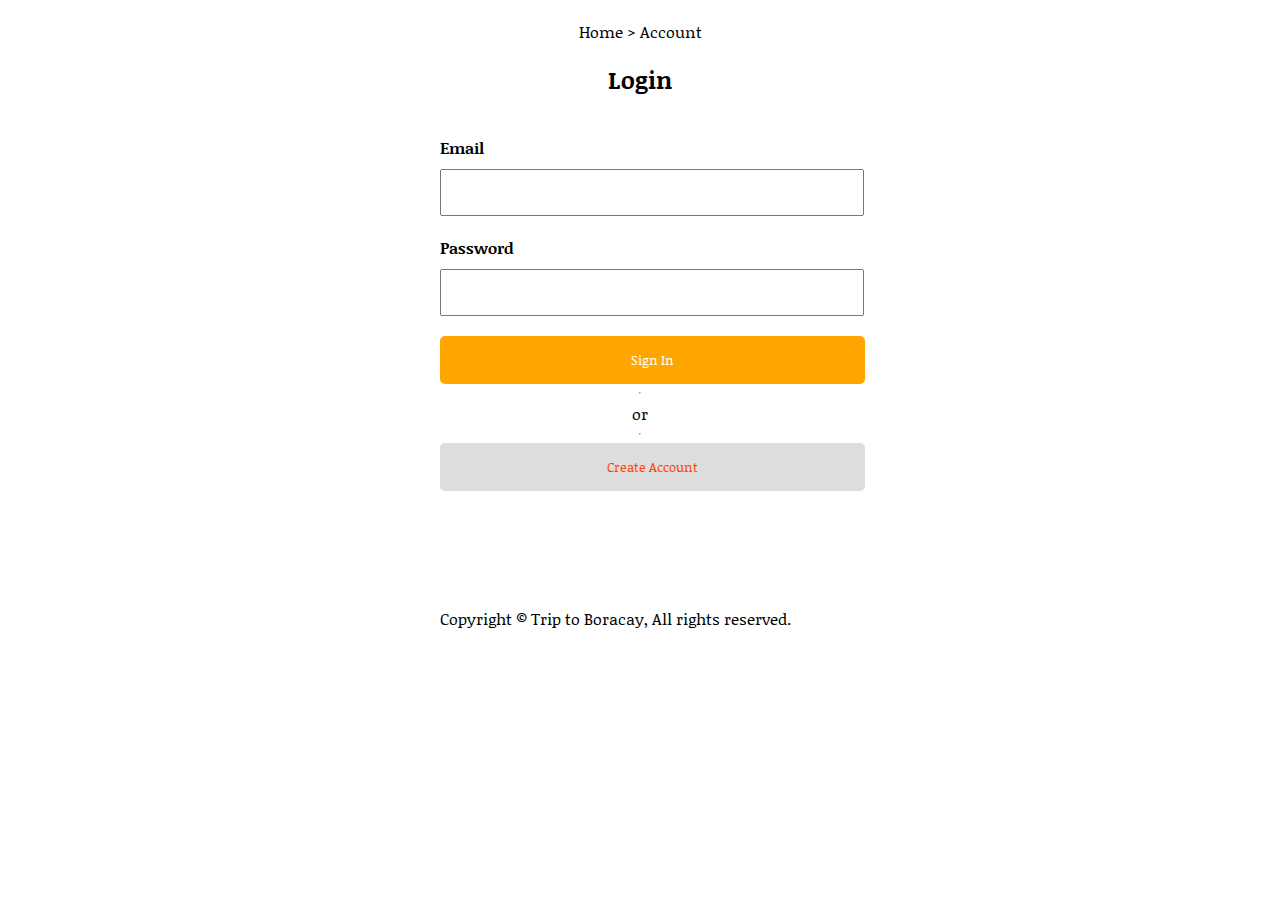
<file: adventures_in_boracay/login.html>
<!DOCTYPE html>
<html lang="en">
<head>
  <meta charset="UTF-8">
  <meta name="viewport" content="width=device-width, initial-scale=1.0">
  <link rel="stylesheet" href="login.css">
  <link
  rel="stylesheet"
  href="https://fonts.googleapis.com/css2?family=Material+Symbols+Outlined:opsz,wght,FILL,GRAD@20..48,100..700,0..1,-50..200"
/>
<link
  rel="stylesheet"
  href="https://fonts.googleapis.com/css2?family=Material+Symbols+Rounded:opsz,wght,FILL,GRAD@20..48,100..700,0..1,-50..200"
/>
<link
  rel="stylesheet"
  href="https://fonts.googleapis.com/css2?family=Material+Symbols+Rounded:opsz,wght,FILL,GRAD@24,400,1,0"
/>



  <title>Document</title>
</head>
<body>

  <div class="heading1">
    <div>
      Home > Account
    </div>
    <h2>
      Login
    </h2>
  </div>

  <div class="login">
    <div class="container">
      <label for="">Email</label>
      <input id="email" type="email">
      <label for="">Password</label>
      <input id="password" type="password">
      <button onclick="loginButton()">Sign In</button>
      <hr><span class="or-text">or</span><hr>
      <button id="create-account" onclick="registrationToggle()">Create Account</button>
    </div>
  </div>
  
  <div id="registration"> 
    <div class="container2">
      <span id="close" onclick="registrationToggle()">&times;</span>
      <h2>Create Account</h2>
      <label for="">First Name</label>
      <input type="text">
      <label for="">Last Name</label>
      <input type="text">
      <label for="">Email</label>
      <input id="email-input" type="email">
      <label for="">Password</label>
      <input id="password-input" type="password">
      <button id="create-button" onclick="getUserRegister()">Create</button>
    </div>
  </div>

  <footer>
    <div class="container">
      <div class="col-lg-8">
        <p>Copyright © Trip to Boracay, All rights reserved.
      </div>
    </div>
  </footer>
  <script src="login.js"></script>
</body>
</html>
</file>
<file: adventures_in_boracay/login.css>
@import url('https://fonts.googleapis.com/css2?family=Archivo+Black&family=Montserrat:wght@400;700&family=Noticia+Text&family=Pixelify+Sans&family=Roboto:wght@400;500;700&display=swap');


body {
  padding: 0px;
  margin: 0px;
  font-family: 'Noticia Text', serif;
}

.main {
  display: flex;
  justify-content: center;
}



nav{
  background-color: #f5f5f5;;
}

nav ul {
  display: flex;
  justify-content: center;
  align-items: center;
  margin: 0px;
}

nav ul li {
  margin: 25px;
  /* padding: 10px; */
  list-style: none;
  font-size: 18px;
  font-weight: bold;
}

nav ul li a {
  text-decoration: none;
  color: orange;
}

.heading1 {
  display: flex;
  flex-direction: column;
  justify-content: center;
  align-items: center;
  padding: 10px;
  margin: 10px;
}

.mens-category div {
  padding: 10px;
}

.container {
  margin: auto;
  width: 400px;
  display: flex;
  flex-direction: column;
  justify-content: center;
  /* align-items: center; */
  margin-bottom: 100px;
}


.container label {
  margin-top: 0px;
  margin-bottom: 10px;
  font-weight: bold;
  font-family: 'Noticia Text', serif;
}

.container input {
  width: 400px;
  padding: 10px;
  font-size: 16px;
  margin-top: 0px;
  margin-bottom: 20px;
  font-family: 'Noticia Text', serif;
}

.container button{
  padding: 15px;
  width: 425px;
  margin: auto;
  background-color: orange;
  color: white;
  border-radius: 5px;
  border: none;
  font-family: 'Noticia Text', serif;
}

#create-account {
  padding: 15px;
  width: 425px;
  margin: auto;
  background-color: #ddd;
  color: orangered;
  border-radius: 5px;
  border: none;
  font-family: 'Noticia Text', serif;
}

.contacts{
  background-color: #060606;
  height: 500px;
  width: 100%;
  font-family: 'Noticia Text', serif;
  display: flex;
  justify-content: space-evenly;
  font-size: 16px;
  padding-top: 70px;
  position: absolute;

}

.contacts div ul li {
  color: white;
  list-style: none;
  cursor: pointer;
  padding: 5px;
  margin-left: -400px;
}

.contacts div p {
  color: white;
  padding: 5px;
  margin-left: -400px;
}
.contacts div input {
  width: 700px;
  padding: 10px;
  border-radius: 5px;
  border: none;
  margin-left: -400px;
  margin-right: 40px;
}

.contacts div button {
  color: white;
  border: white solid 1px;
  border-radius: 50%;
  background-color: black;
  padding: 10px 20px;
}

.or-text {
  text-align: center;
}

.container2 {
  margin: auto;
  width: 600px;
  display: flex;
  flex-direction: column;
  justify-content: center;
  align-items: center;
  margin-bottom: 100px;
  border: #060606 solid;
  background-color: white;
  z-index: 3;
  position: fixed;
}
.container2 label {
  margin-top: 0px;
  margin-bottom: 10px;
  font-weight: bold;
  font-family: 'Noticia Text', serif;
  margin-left: -350px;
}

.container2 input {
  width: 400px;
  padding: 10px;
  font-size: 16px;
  margin-top: 0px;
  margin-bottom: 20px;
  font-family: 'Noticia Text', serif;
  display: flex;
}

.container2 button{
  padding: 15px;
  width: 425px;
  margin: auto;
  background-color: #060606;
  color: white;
  border-radius: 5px;
  border: none;
  font-family: 'Noticia Text', serif;
}
#registration {
  z-index: 0;
  opacity: 0;
}

.active#registration {
  z-index: 1;
  opacity: 1;
  margin-bottom: 100px;
  position: fixed;
  top: 100px;
  left: 580px;
}
#close{
  position: relative;
  right: -250px;
  top: 20px;
  cursor: pointer;
  font-size: 35px;
}

#create-button {
  margin-bottom: 50px;
}
</file>
